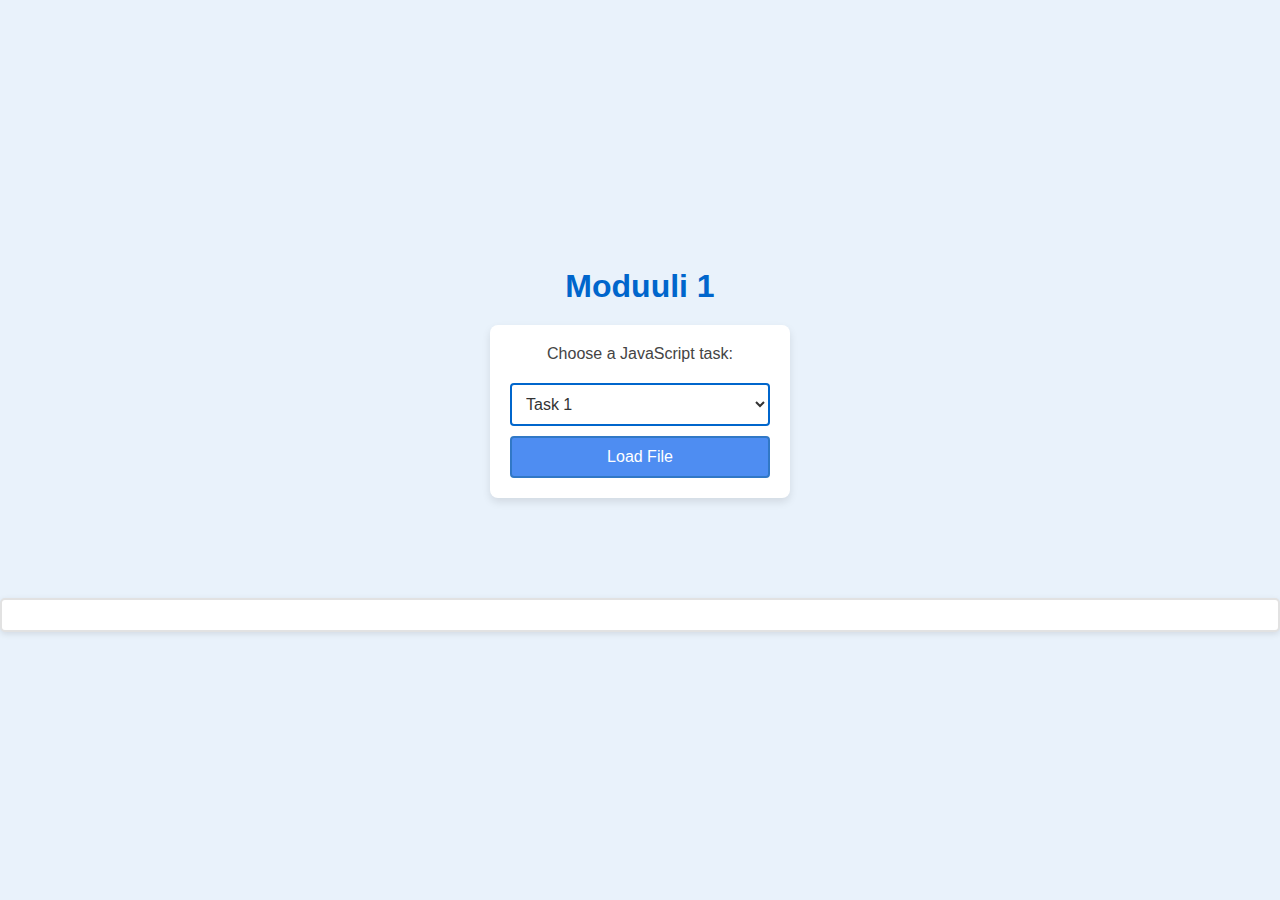
<file: JS/Moduuli 1/1.html>
<!DOCTYPE html>
<html lang="en">
<head>
    <meta charset="UTF-8">
    <title>Moduuli 1 (JS)</title>
    <link rel="stylesheet" href="style.css">
</head>
<body>
    <h1>Moduuli 1</h1>
    
    <div id="option">
        <label for="fileSelect">Choose a JavaScript task:</label>
        <select id="fileSelect">
            <option value="1.js">Task 1</option>
            <option value="2.js">Task 2</option>
            <option value="3.js">Task 3</option>
            <option value="4.js">Task 4</option>
            <option value="5.js">Task 5</option>
            <option value="6.js">Task 6</option>
            <option value="7.js">Task 7</option>
            <option value="8.js">Task 8</option>
            <option value="9.js">Task 9</option>
            <option value="10.js">Task 10</option>
        </select>

        <button id="loadFile" onclick="loadFile()">Load File</button>
    </div>

    <script>
        window.onload = function() {
            const savedSelection = localStorage.getItem('selectedFile');
            if (savedSelection) {
                document.getElementById('fileSelect').value = savedSelection;
                loadScript(savedSelection);
            }
        }

        function loadFile() {
            const selectedFile = document.getElementById('fileSelect').value;
            console.log('User selected:', selectedFile);

            localStorage.setItem('selectedFile', selectedFile);

            location.reload();
        }

        function loadScript(scriptPath) {
            console.log('Attempting to load script from:', scriptPath);

            const script = document.createElement('script');
            script.src = scriptPath;

            script.onload = function() {
                console.log(scriptPath + ' successfully loaded!');
            };

            script.onerror = function() {
                console.error('Failed to load the script:', scriptPath);
            };

            document.head.appendChild(script);
        }
    </script>

    <p id="target1"></p>
    <p id="target2"></p>
    <p id="target3"></p>
    <div id="target"></div>
</body>
</html>
</file>
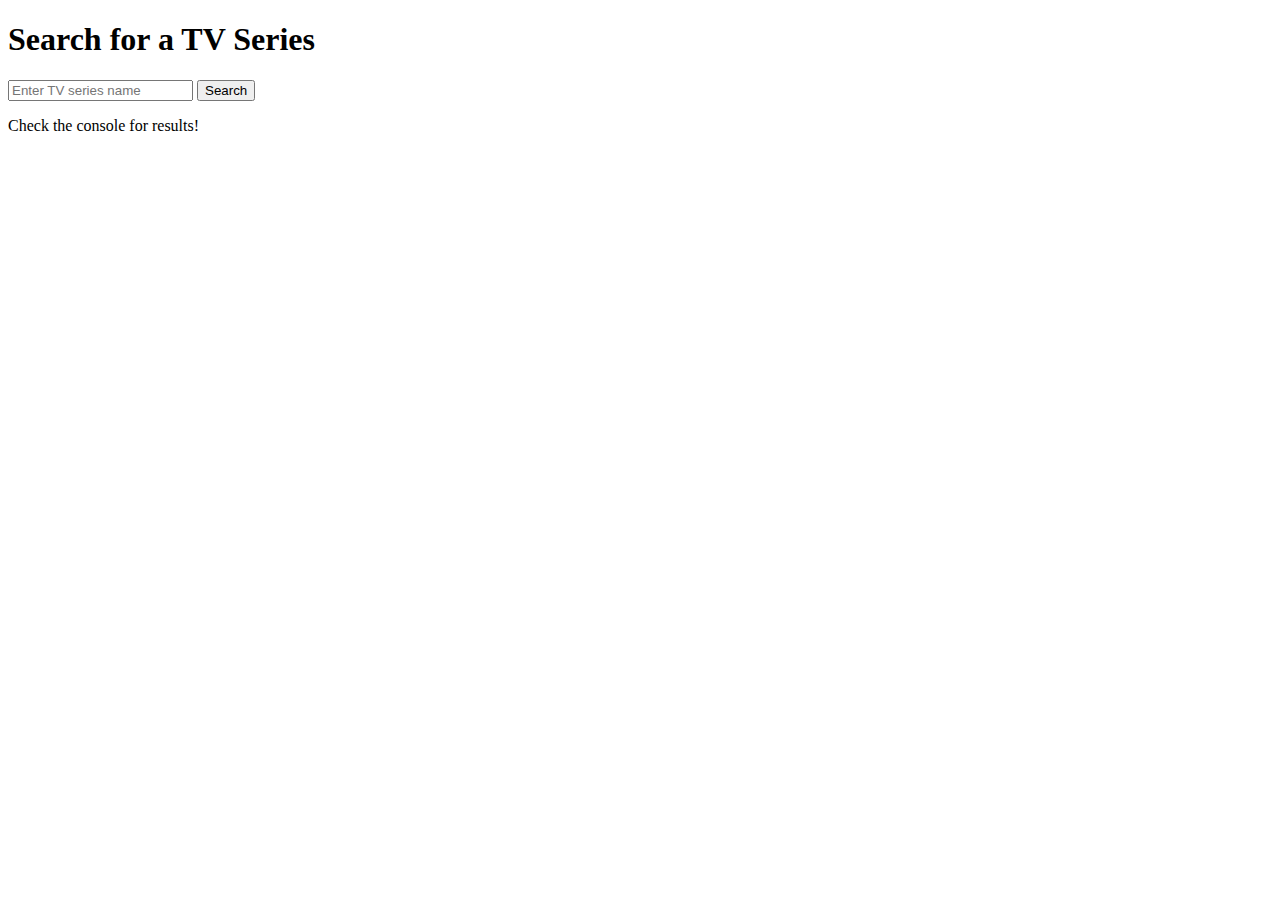
<file: JS/Moduuli 4/1.html>
<!DOCTYPE html>
<html lang="en">
<head>
  <meta charset="UTF-8">
  <meta name="viewport" content="width=device-width, initial-scale=1.0">
  <title>TV Series Search</title>
</head>
<body>
  <div class="container">
    <h1>Search for a TV Series</h1>
    <form id="searchForm">
      <input id="query" name="q" type="text" placeholder="Enter TV series name" required>
      <button type="submit">Search</button>
    </form>
    <p>Check the console for results!</p>
  </div>

  <script src="1.js"></script>
</body>
</html>
</file>
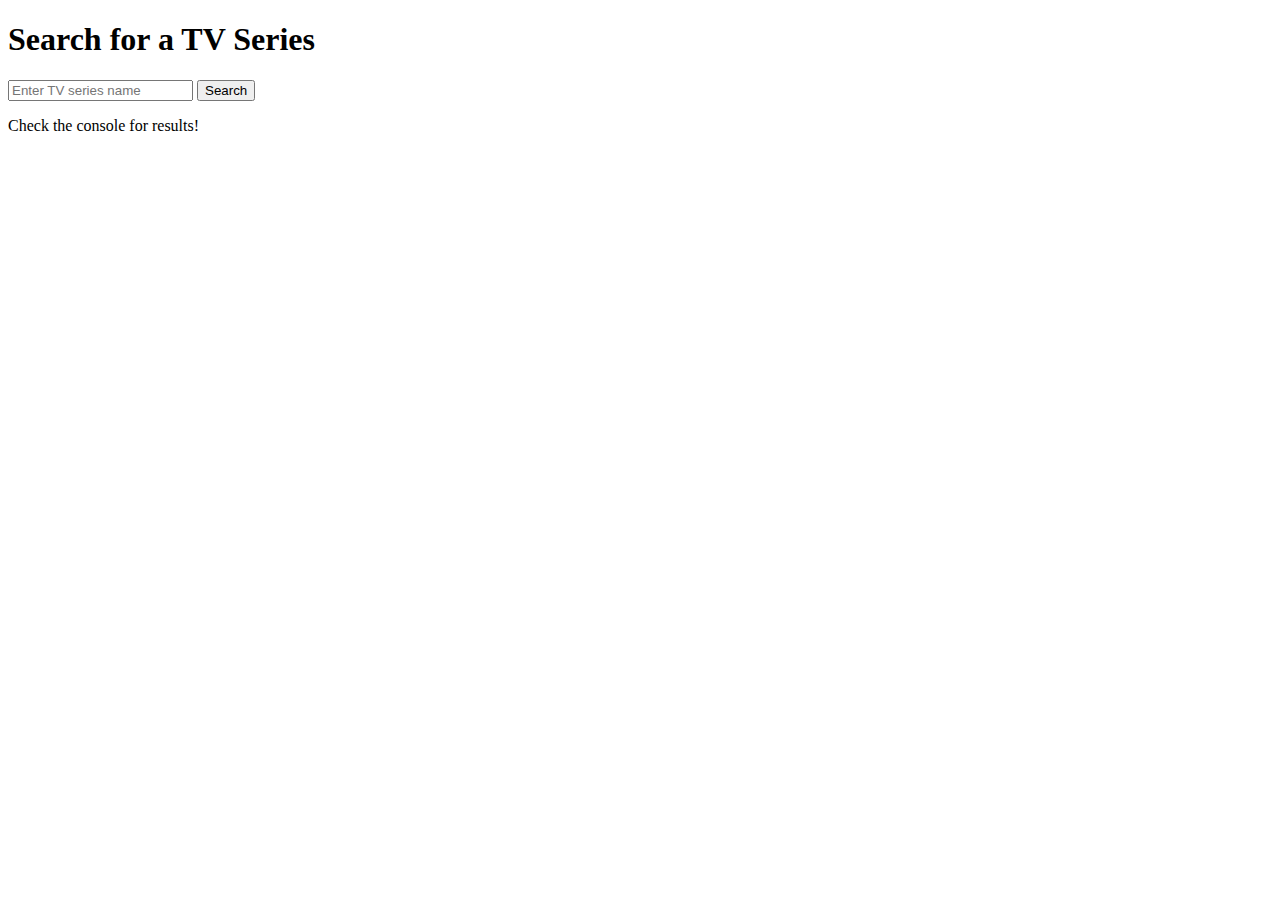
<file: JS/Moduuli 4/2.html>
<!DOCTYPE html>
<html lang="en">
<head>
  <meta charset="UTF-8">
  <meta name="viewport" content="width=device-width, initial-scale=1.0">
  <title>TV Series Search</title>
</head>
<body>
  <div class="container">
    <h1>Search for a TV Series</h1>
    <form id="searchForm">
      <input id="query" name="q" type="text" placeholder="Enter TV series name" required>
      <button type="submit">Search</button>
    </form>
    <p>Check the console for results!</p>
  </div>

  <script src="2.js"></script>
</body>
</html>
</file>
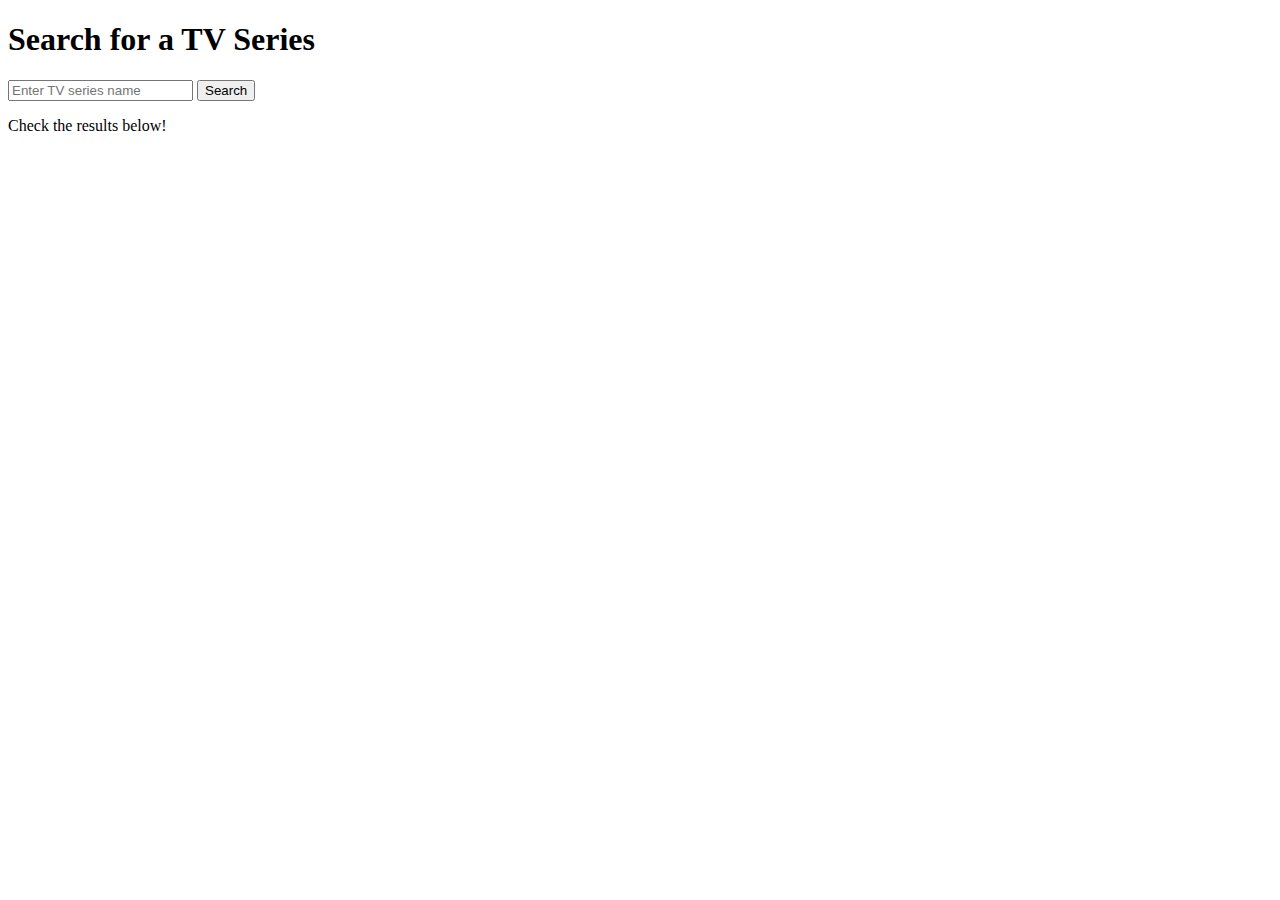
<file: JS/Moduuli 4/3.html>
<!DOCTYPE html>
<html lang="en">
<head>
  <meta charset="UTF-8">
  <meta name="viewport" content="width=device-width, initial-scale=1.0">
  <title>TV Series Search</title>
</head>
<body>
  <div class="container">
    <h1>Search for a TV Series</h1>
    <form id="searchForm">
      <input id="query" name="q" type="text" placeholder="Enter TV series name" required>
      <button type="submit">Search</button>
    </form>
    <p>Check the results below!</p>

    <div id="results"></div>
  </div>

  <script src="3.js"></script>
</body>
</html>
</file>
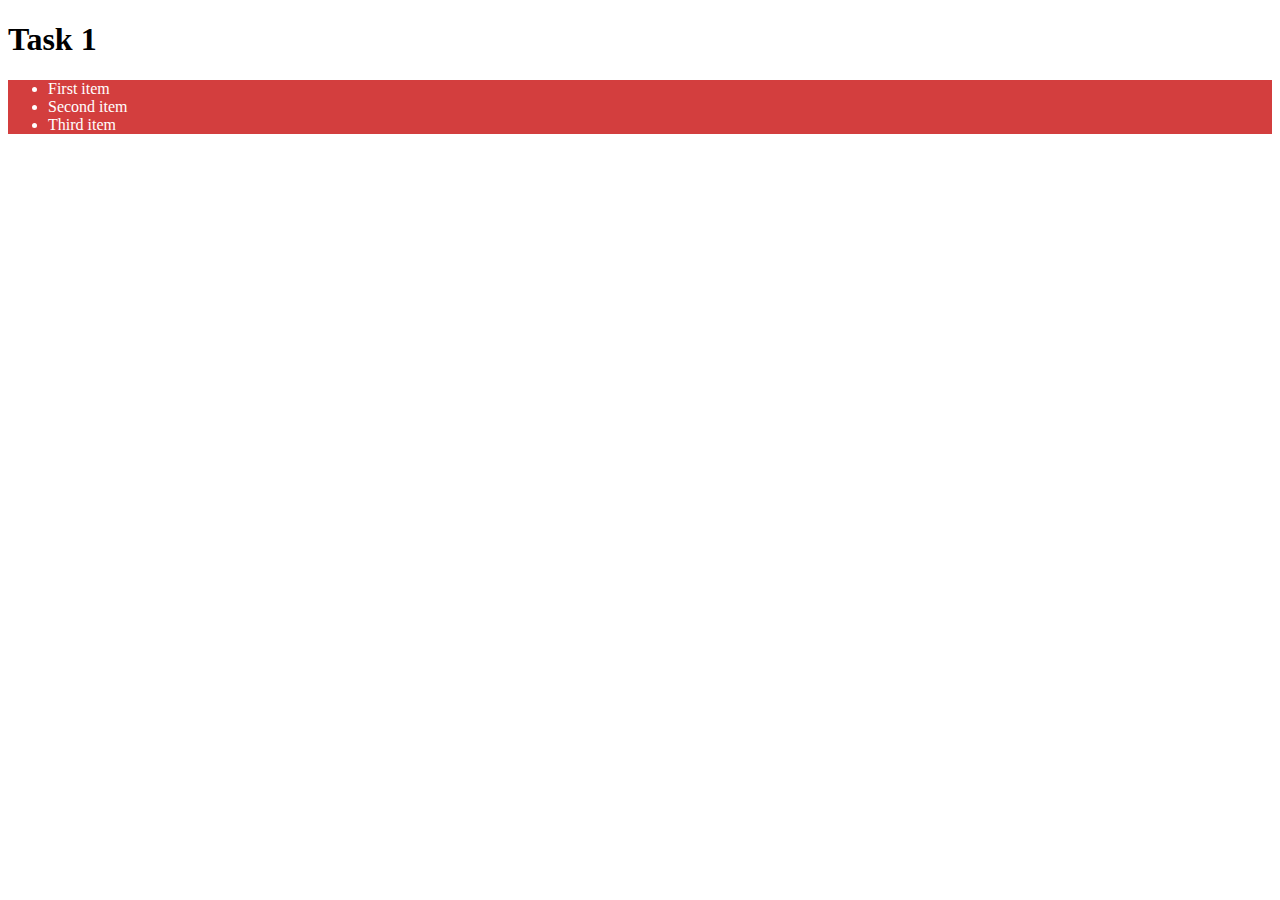
<file: JS/module3-starters-main/t1/1.html>
<!DOCTYPE html>
<html lang="en">

<head>
    <meta charset="UTF-8">
    <meta http-equiv="X-UA-Compatible" content="IE=edge">
    <meta name="viewport" content="width=device-width, initial-scale=1.0">
    <title>Task 1</title>
    <link href="1.css" rel="stylesheet">
    <script src="1.js" defer></script>
</head>

<body>
    <h1>Task 1</h1>
    <ul id="target"></ul>
</body>

</html>
</file>
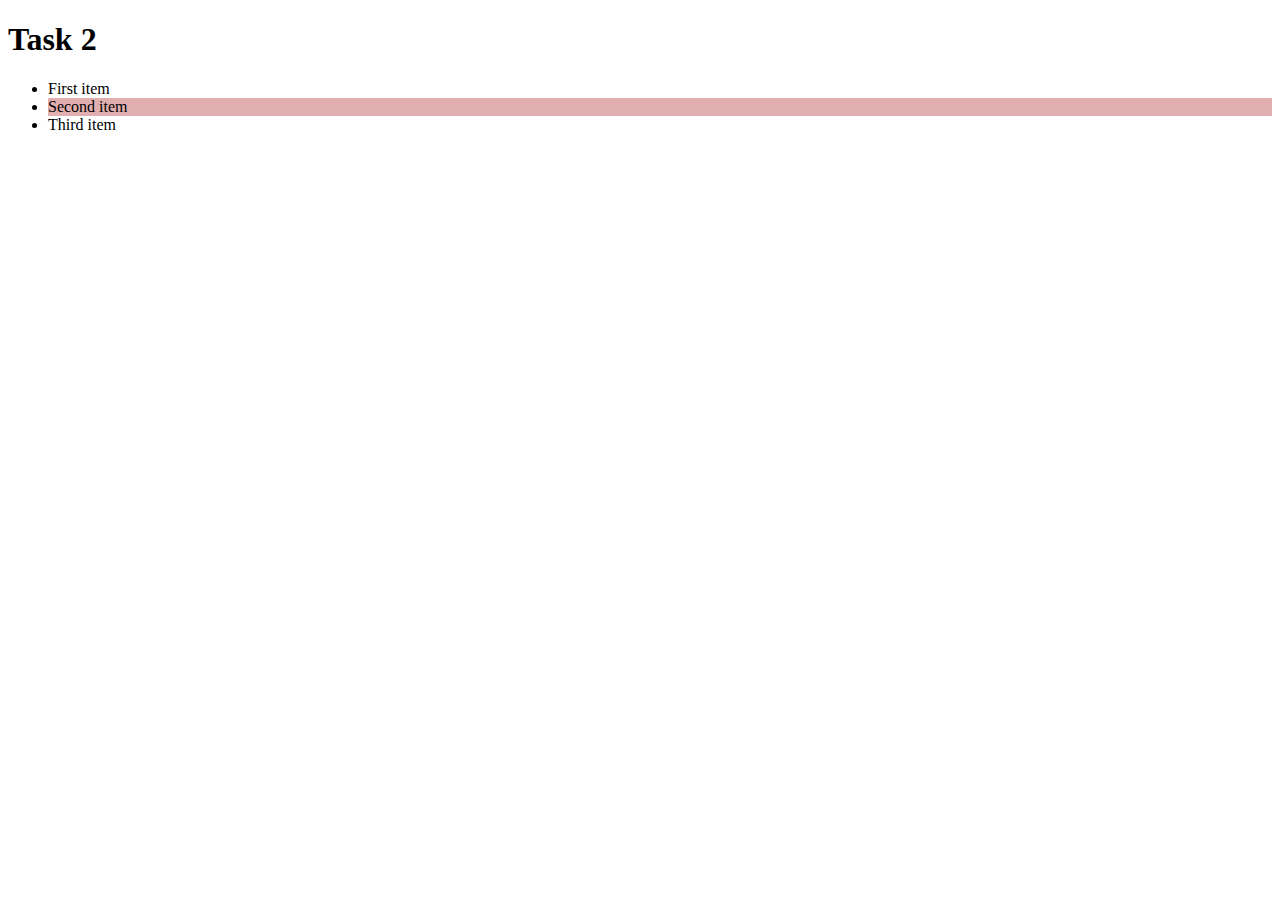
<file: JS/module3-starters-main/t2/2.html>
<!DOCTYPE html>
<html lang="en">

<head>
    <meta charset="UTF-8">
    <meta http-equiv="X-UA-Compatible" content="IE=edge">
    <meta name="viewport" content="width=device-width, initial-scale=1.0">
    <title>Task 2</title>
    <link href="2.css" rel="stylesheet">
    <script src="2.js" defer></script>
</head>

<body>
    <h1>Task 2</h1>
    <ul id="target"></ul>
</body>

</html>
</file>
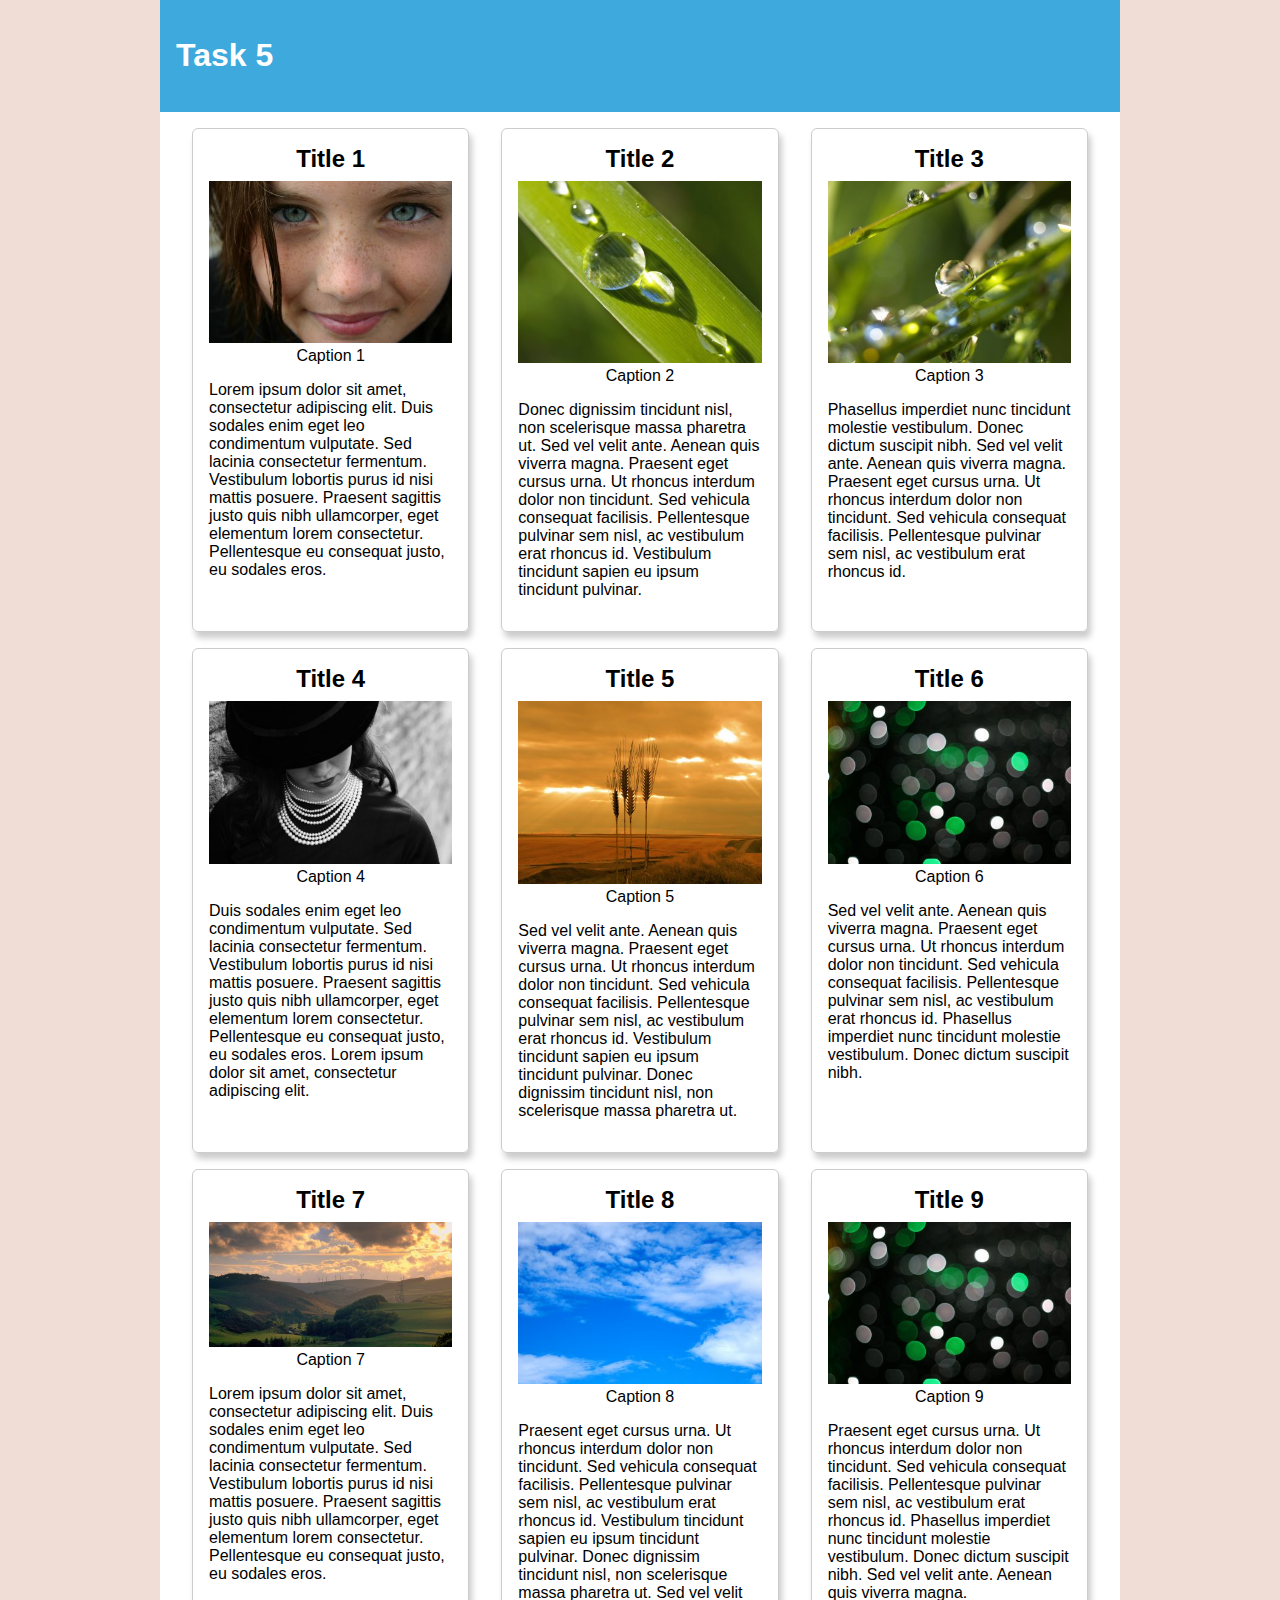
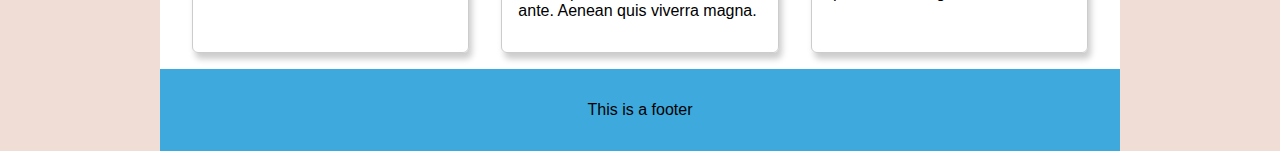
<file: JS/module3-starters-main/t5/5.html>
<!DOCTYPE html>
<html lang="en">

<head>
    <meta charset="UTF-8">
    <meta http-equiv="X-UA-Compatible" content="IE=edge">
    <meta name="viewport" content="width=device-width, initial-scale=1.0">
    <title>Task 5</title>
    <script src="5.js" defer></script>
    <link href="5.css" rel="stylesheet">
</head>

<body>
    <div class="container">
        <header>
            <h1>Task 5</h1>
        </header>
        <main>
            <section id="pictures">
                <!-- add articles here -->
            </section>
        </main>
        <footer>
            <p>This is a footer</p>
        </footer>
    </div>
</body>

</html>
</file>
<file: JS/Moduuli 1/style.css>
* {
    margin: 0;
    padding: 0;
    box-sizing: border-box;
}

body {
    font-family: 'Arial', sans-serif;
    background-color: #e9f2fb;
    color: #333;
    display: flex;
    justify-content: center;
    align-items: center;
    height: 100vh;
    flex-direction: column;
    text-align: center;
}

h1 {
    color: #0066cc;
    margin-bottom: 20px;
}

#option {
    background-color: #ffffff;
    border-radius: 8px;
    box-shadow: 0 4px 8px rgba(0, 0, 0, 0.1);
    padding: 20px;
    width: 300px;
    margin-bottom: 20px;
}

label {
    display: block;
    font-size: 16px;
    margin-bottom: 10px;
    color: #444;
}

select, button {
    width: 100%;
    padding: 10px;
    margin-top: 10px;
    border: 2px solid #0066cc;
    border-radius: 4px;
    font-size: 16px;
    color: #333;
    background-color: #ffffff;
    cursor: pointer;
    transition: all 0.3s ease;
}

button:hover {
    background-color: #0066cc;
    color: white;
    border-color: #005bb5; /
}

select:hover {
    border-color: #005bb5;
}


button#loadFile {
    background-color: #4e8df2;
    border-color: #3178c6;
    color: white;
}

button#loadFile:hover {
    background-color: #3178c6;
    border-color: #1e63a2;
}

p {
    margin-top: 20px;
    font-size: 18px;
    color: #555;
}

#target {
    width: 100%;
    padding: 15px;
    margin-top: 20px;
    border: 2px solid #e2e2e2;
    border-radius: 5px;
    background-color: #ffffff;
    box-shadow: 0 2px 6px rgba(0, 0, 0, 0.1);
}

@media (max-width: 480px) {
    #option {
        width: 90%;
    }
}

ul {
    display: flex;
    flex-wrap: wrap;
    justify-content: space-around;
    padding: 0;
    list-style-type: none;
}

li {
    flex: 1 0 5.5%;
    margin: 5px;
    text-align: center;
}
</file>
<file: JS/module3-starters-main/t1/1.css>
.my-list {
  background-color: rgb(211, 62, 62);
  color: #fff;
}
</file>
<file: JS/module3-starters-main/t2/2.css>
.my-item {
  background-color: rgb(225, 175, 175);
}
</file>
<file: JS/module3-starters-main/t5/5.css>
html {
  font-family: Verdana, Arial, Helvetica, sans-serif;
}

body {
  margin: 0;
  padding: 0;
  background-color: #f0ddd5;
}

.container {
  width: 60rem;
  margin: auto;
}

header {
  background-color: #3ea9dd;
  padding: 1rem;
  color: #fff;
}

main {
  background-color: #fff;
  padding: 1rem;
}

section {
  display: flex;
  flex-wrap: wrap;
  justify-content: space-evenly;
  gap: 1rem;
}

article {
  width: calc(100% / 3 - 2rem);
  box-sizing: border-box;
  cursor: pointer;
  border: 1px #ccc solid;
  padding: 1rem;
  border-radius: 6px;
  box-shadow: 3px 6px 6px #ccc;
  transition: all 0.2s ease-in-out;
}

article:hover {
  transform: scale(1.02);
  box-shadow: 0px 0px 2px #ccc;
}

article h2 {
  margin: 0;
  text-align: center;
  padding: 0 0 0.5rem 0;
}

figure {
  margin: 0;
  text-align: center;
}

figure img {
  width: 100%;
}

figcaption {
  text-align: center;
}

footer {
  background-color: #3ea9dd;
  text-align: center;
  padding: 1rem;
}

dialog[closed] {
  position: fixed;
  transition: all 0.5s ease-in-out;
  opacity: 0;
  display: block;
}

dialog[open] {
  opacity: 1;
}

dialog::backdrop {
  background: rgb(0 0 0 / 0.8);
}

dialog span {
  position: absolute;
  top: 1rem;
  right: 2rem;
  font-size: 2rem;
  text-decoration: none;
  color: #fff;
  filter: drop-shadow(2px 2px 2px #000);
}
</file>
